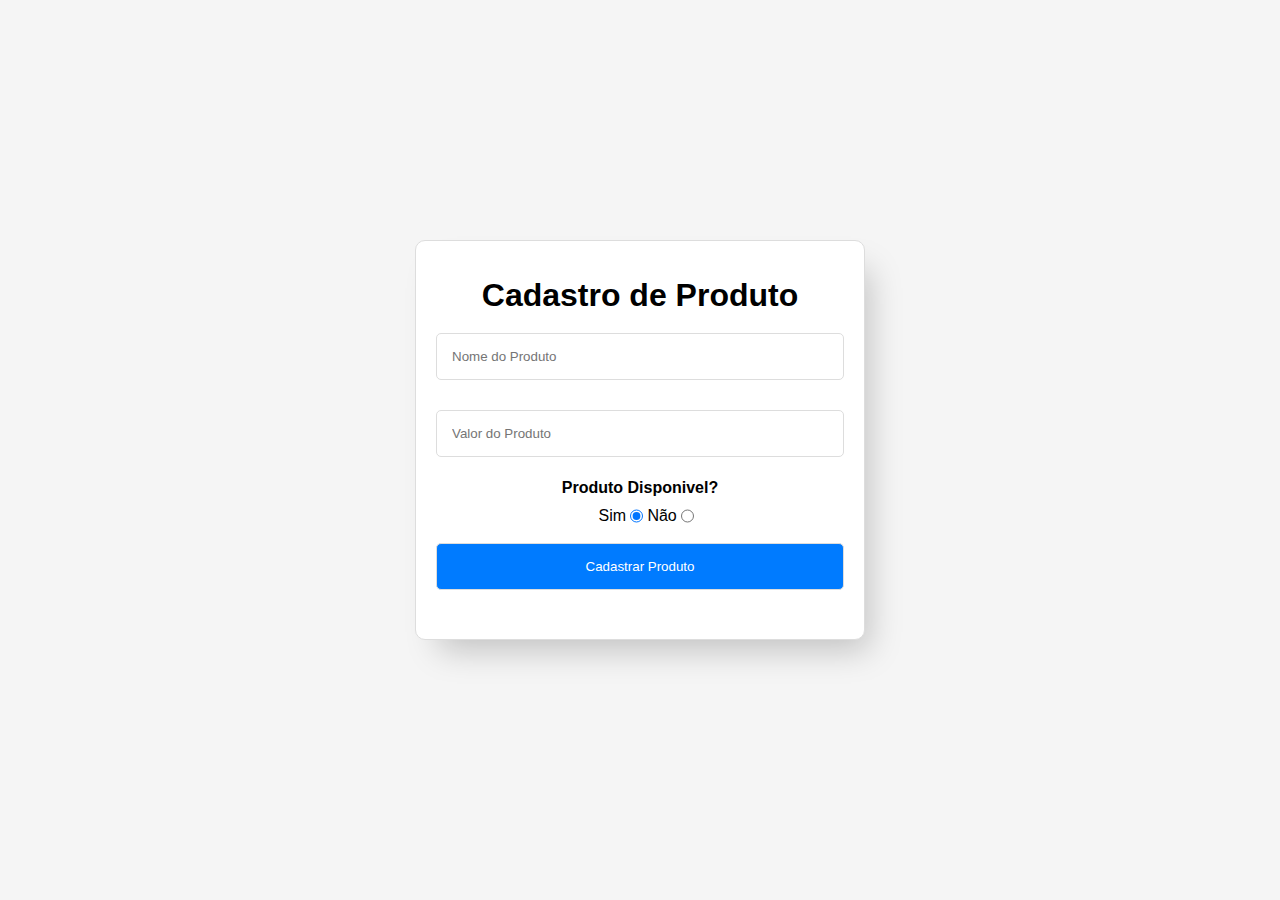
<file: Frontend/public/index.html>
<!DOCTYPE html>
<html lang="pt-br">

<head>
    <meta charset="UTF-8">
    <meta name="viewport" content="width=device-width, initial-scale=1.0">
    <title>Cadastro de produto</title>
    <link rel="stylesheet" href="styles/index.css">
</head>

<body>
    <div id="divProductRegister">
        <h1>Cadastro de Produto</h1>
        <input type="text" id="productName" placeholder="Nome do Produto" required>
        <input type="number" id="productValue" placeholder="Valor do Produto" required>
        <h4>Produto Disponivel?</h4>
        <div id="div-d">
            <label for="productAvaliabilityDisponible">Sim</label><input type="radio" value="Disponivel" name="disponibilidade" id="productAvaliabilityDisponible" required checked>
            <label for="productAvaliabilityIndisponible">Não</label><input type="radio" value="Indisponivel" name="disponibilidade" id="productAvaliabilityIndisponible" required>
        </div>
        <button id="btn-send">Cadastrar Produto</button>
    </div>



    <script src="scripts/cadastro.js"></script>
</body>

</html>
</file>
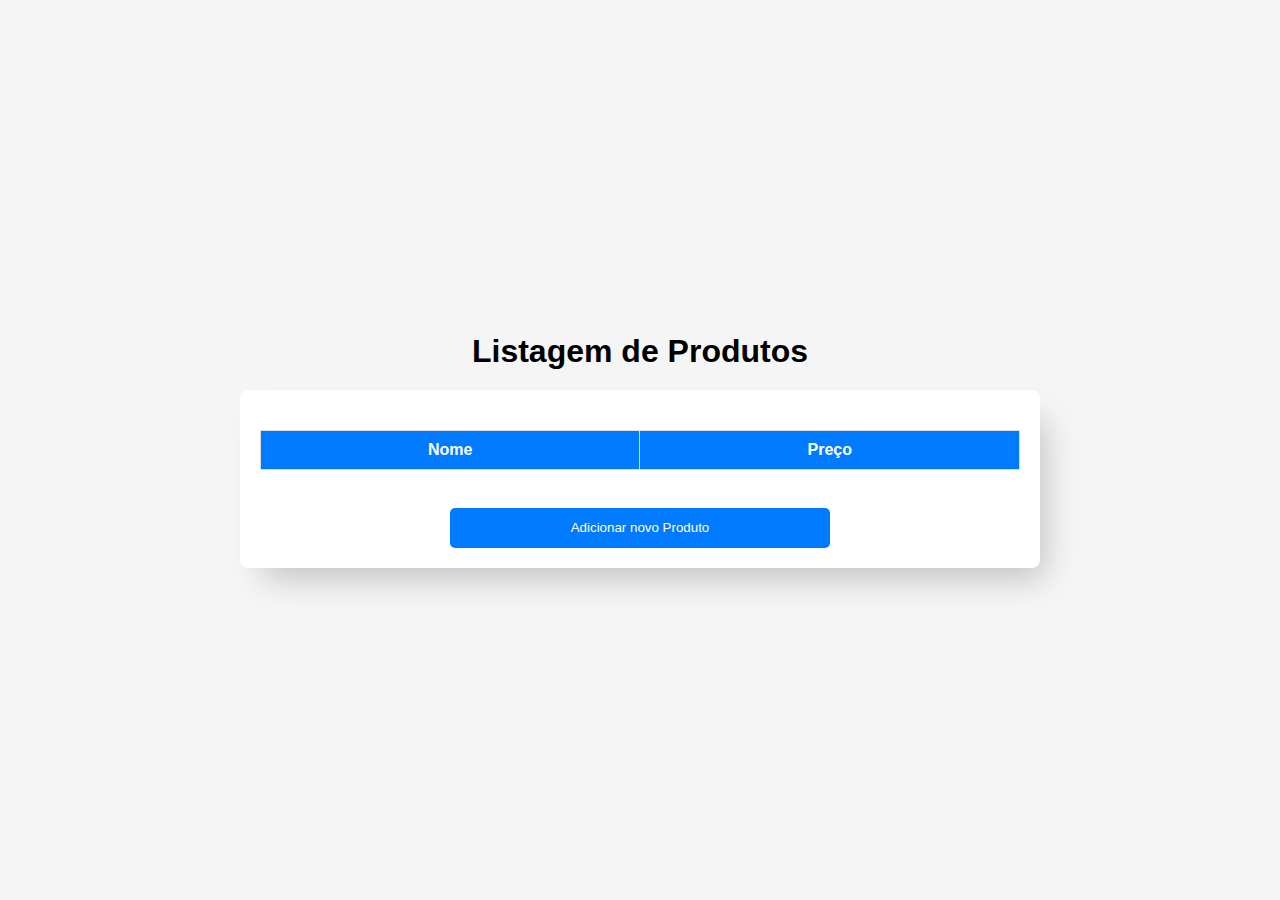
<file: Frontend/public/products.html>
<!DOCTYPE html>
<html lang="en">
<head>
    <meta charset="UTF-8">
    <meta name="viewport" content="width=device-width, initial-scale=1.0">
    <title>Document</title>
    <link rel="stylesheet" href="styles/products.css">
</head>
<body>
    <h1>Listagem de Produtos</h1>
    <div id="divProductList">
        
        <table id="productsList">
        </table>
        <button type="button" id="add-new-product">Adicionar novo Produto</button>
    </div>
    
    <script src="scripts/products.js"></script>
</body>
</html>
</file>
<file: Frontend/public/styles/index.css>
* {
    margin: 0;
    padding: 0;
    box-sizing: border-box;
    font-family: Arial, sans-serif;
}

body {
    display: flex;
    flex-direction: column;
    align-items: center;
    justify-content: center;
    min-height: 100vh;
    background-color: #f5f5f5;
}

/* Div de Cadastro */
#divProductRegister {
    width: 450px;
    height: 400px;
    padding: 20px;
    background-color: #fff;
    border: 1px solid #ddd;
    border-radius: 10px;
    display: flex;
    flex-direction: column;
    align-items: center;
    justify-content: center;
    gap: 10px;
    margin-bottom: 20px;
    box-shadow: 14px 20px 31px -10px rgba(0,0,0,0.21);
}

#divProductRegister input,
#divProductRegister button {
    width: 100%;
    padding: 15px;
    border: 1px solid #ddd;
    border-radius: 5px;
    margin-bottom: 3%;
    margin-top: 2%;
}
#div-d {
    display: flex;
}
#div-d input {
    margin-right: 5%;
    margin-left: 5%;
}
#divProductRegister button {
    background-color: #007bff;
    color: white;
    cursor: pointer;
    transition: background-color 0.3s;
}

#divProductRegister button:hover {
    background-color: #0056b3;
}
</file>
<file: Frontend/public/styles/products.css>
* {
    margin: 0;
    padding: 0;
    box-sizing: border-box;
    font-family: Arial, sans-serif;
}

body {
    display: flex;
    flex-direction: column;
    align-items: center;
    justify-content: center;
    min-height: 100vh;
    background-color: #f5f5f5;
}


#divProductList {
    display: flex;
    flex-direction: column;
    align-items: center;
    width: 90%;
    max-width: 800px;
    padding: 20px;
    background-color: #fff;
    box-shadow: 14px 20px 31px -10px rgba(0,0,0,0.21);
    border-radius: 8px;  
}


h1 {
    text-align: center;
    margin-bottom: 20px; 
}


#productsList {
    width: 100%;
    border-collapse: collapse;
    margin-top: 20px; 
}

#productsList th,
#productsList td {
    border: 1px solid #ddd;
    padding: 10px;
    text-align: center;
    transition: background-color 0.3s ease;  
}

#productsList th {
    background-color: #007bff;
    color: white;
}

#productsList tr:nth-child(even) {
    background-color: #f2f2f2;
}


#productsList td:hover {
    background-color: #e0e0e0;
    cursor: pointer;
}


button {
    margin-top: 5%;
    width: 50%;
    height: 40px;
    border: none;
    background-color: #007bff;
    color: white;
    cursor: pointer;
    transition: background-color 0.3s;
    border-radius: 5px;
}

button:hover {
    background-color: #0056b3;
}


@media screen and (max-width: 600px) {
    body {
        padding: 10px;
    }

    #divProductList {
        width: 100%;
        padding: 10px;
    }

    button {
        width: 80%;  
    }
}
</file>
